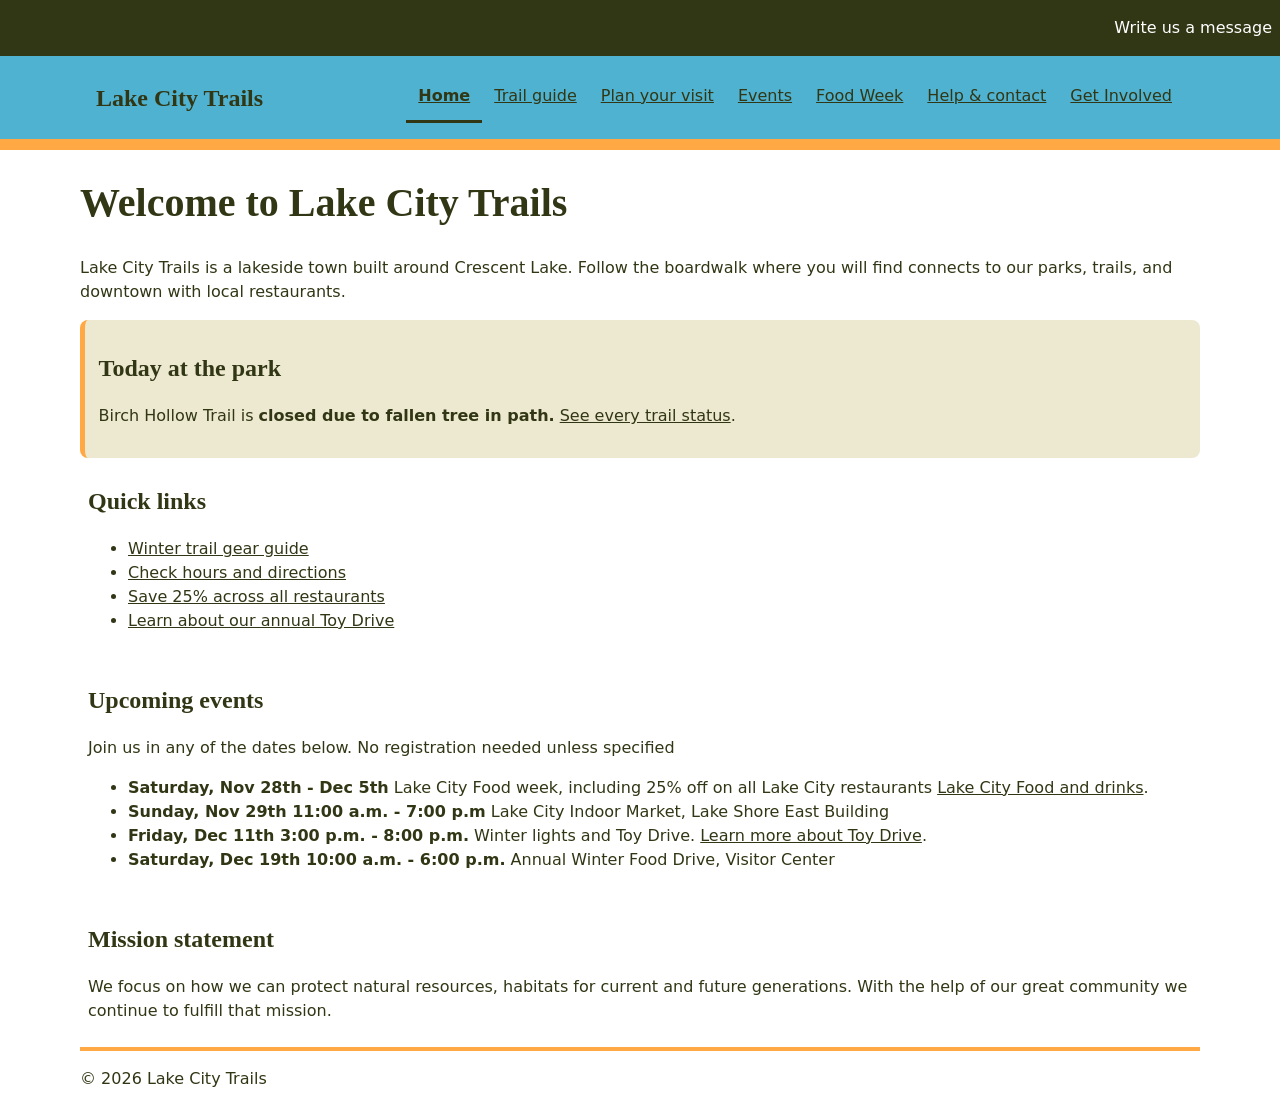
<file: index.html>
<!doctype html>
<html lang="en"><head><meta charset="utf-8"><meta name="viewport" content="width=device-width,initial-scale=1"><title>Homepage | Lake City Trails</title><link rel="stylesheet" href="styles.css"><script src="navigation.js" defer></script></head><body>
<a class="skip-link" href="#main">Skip to main content</a>
<header class="site-header">
<div class="contact-bar"><a href="mailto:contact@lakecity.example">Write us a message</a></div>
<div class= "wrapper"><a class="brand" href="index.html">Lake City Trails</a><nav aria-label="Primary navigation"><button class="menu-button" type="button" aria-controls="primary-nav" aria-expanded="false" hidden>Menu</button><ul class="nav-list" id="primary-nav">
<li><a href="index.html" aria-current="page">Home</a></li>
<li><a href="visit.html#trails">Trail guide</a></li>
<li><a href="visit.html">Plan your visit</a></li>
<li><a href="index.html#events">Events</a></li>
<li><a href="visit.html#food-week">Food Week</a></li>
<li><a href="support.html">Help & contact</a></li>
<li><a href="support.html#volunteer">Get Involved</a></li>
</ul></nav></div></header>
<main id="main">
<h1>Welcome to Lake City Trails</h1>
<p>Lake City Trails is a lakeside town built around Crescent Lake. Follow the boardwalk where you will find connects to our parks, trails, and downtown with local restaurants.</p>
<section class="news" aria-labelledby="news-heading">
<h2 id="news-heading">Today at the park</h2>
<p>Birch Hollow Trail is <strong> closed due to fallen tree in path.</strong> <a href="visit.html#trails">See every trail status</a>.</p>
</section>

<section class="page-section" aria-labelledby="quick-heading">
<h2 id="quick-heading">Quick links</h2>
<ul class="task-links">
    <li><a href="visit.html#bring">Winter trail gear guide</a></li>
    <li><a href="visit.html#hours">Check hours and directions</a></li>
    <li><a href="visit.html#food-week">Save 25% across all restaurants</a></li>
    <li><a href="support.html#volunteer">Learn about our annual Toy Drive</a></li>
</ul>
</section>
<section id="events" class="page-section">
<h2>Upcoming events</h2>
<p>Join us in any of the dates below. No registration needed unless specified</p>
<ul class="event-list">
    <li><strong><time datetime="2026-11-28">Saturday, Nov 28th - Dec 5th</time></strong> Lake City Food week, including 25% off on all Lake City restaurants <a href="visit.html#food-week">Lake City Food and drinks</a>.</li>
    <li><strong><time datetime="2026-11-29T11:00">Sunday, Nov 29th 11:00 a.m. - 7:00 p.m</time></strong> Lake City Indoor Market, Lake Shore East Building</li>
    <li><strong><time datetime="2026-12-11T15:00" >Friday, Dec 11th 3:00 p.m. - 8:00 p.m.</time></strong> Winter lights and Toy Drive. <a href="support.html#volunteer">Learn more about Toy Drive</a>. </li>
    <li><strong><time datetime="2026-12-19T10:00" >Saturday, Dec 19th 10:00 a.m. - 6:00 p.m.</time></strong> Annual Winter Food Drive, Visitor Center</li>
</ul>
</section>

<section id= "mission" class="page-section">
    <h2>Mission statement</h2>
    <p>We focus on how we can protect natural resources, habitats for current and future generations. With the help of our great community we continue to fulfill that mission.</p>
</section>
</main>
<footer><p>&copy; 2026 Lake City Trails</p></footer>
</body>
</html>
</file>
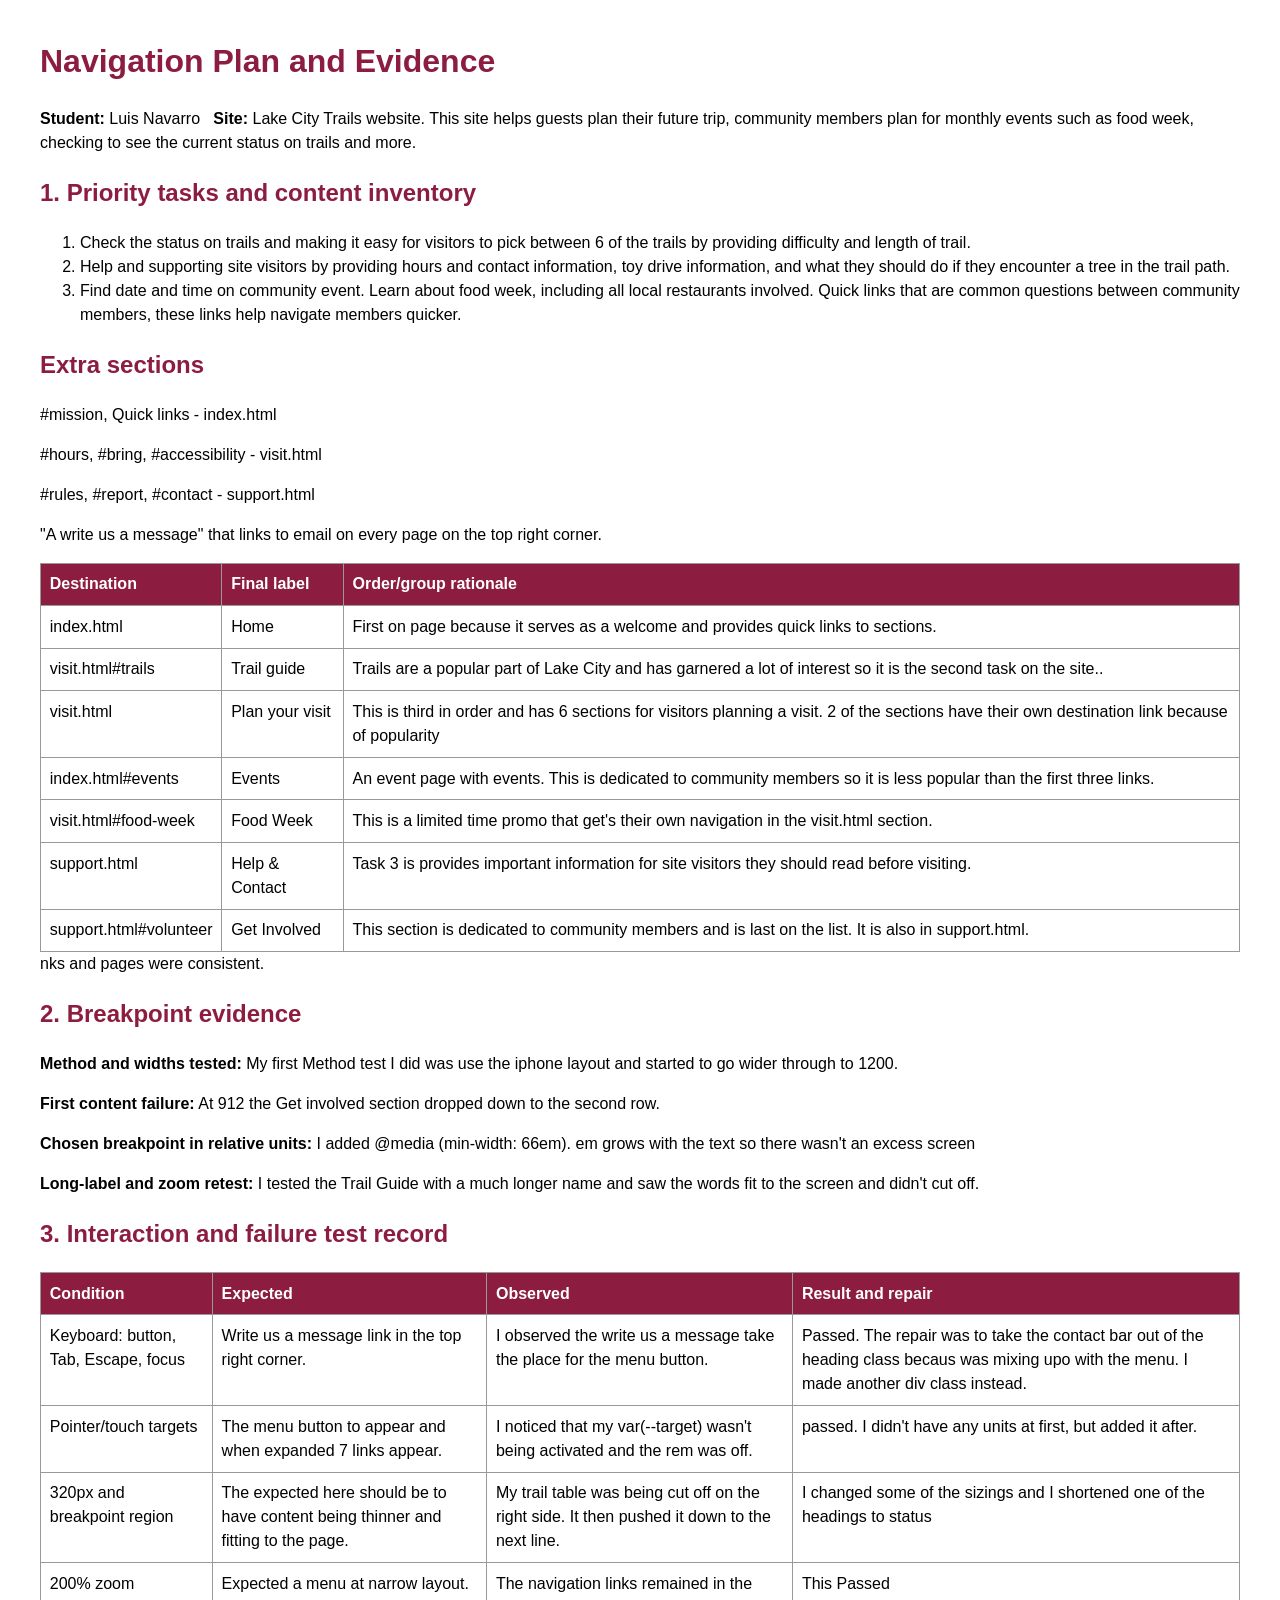
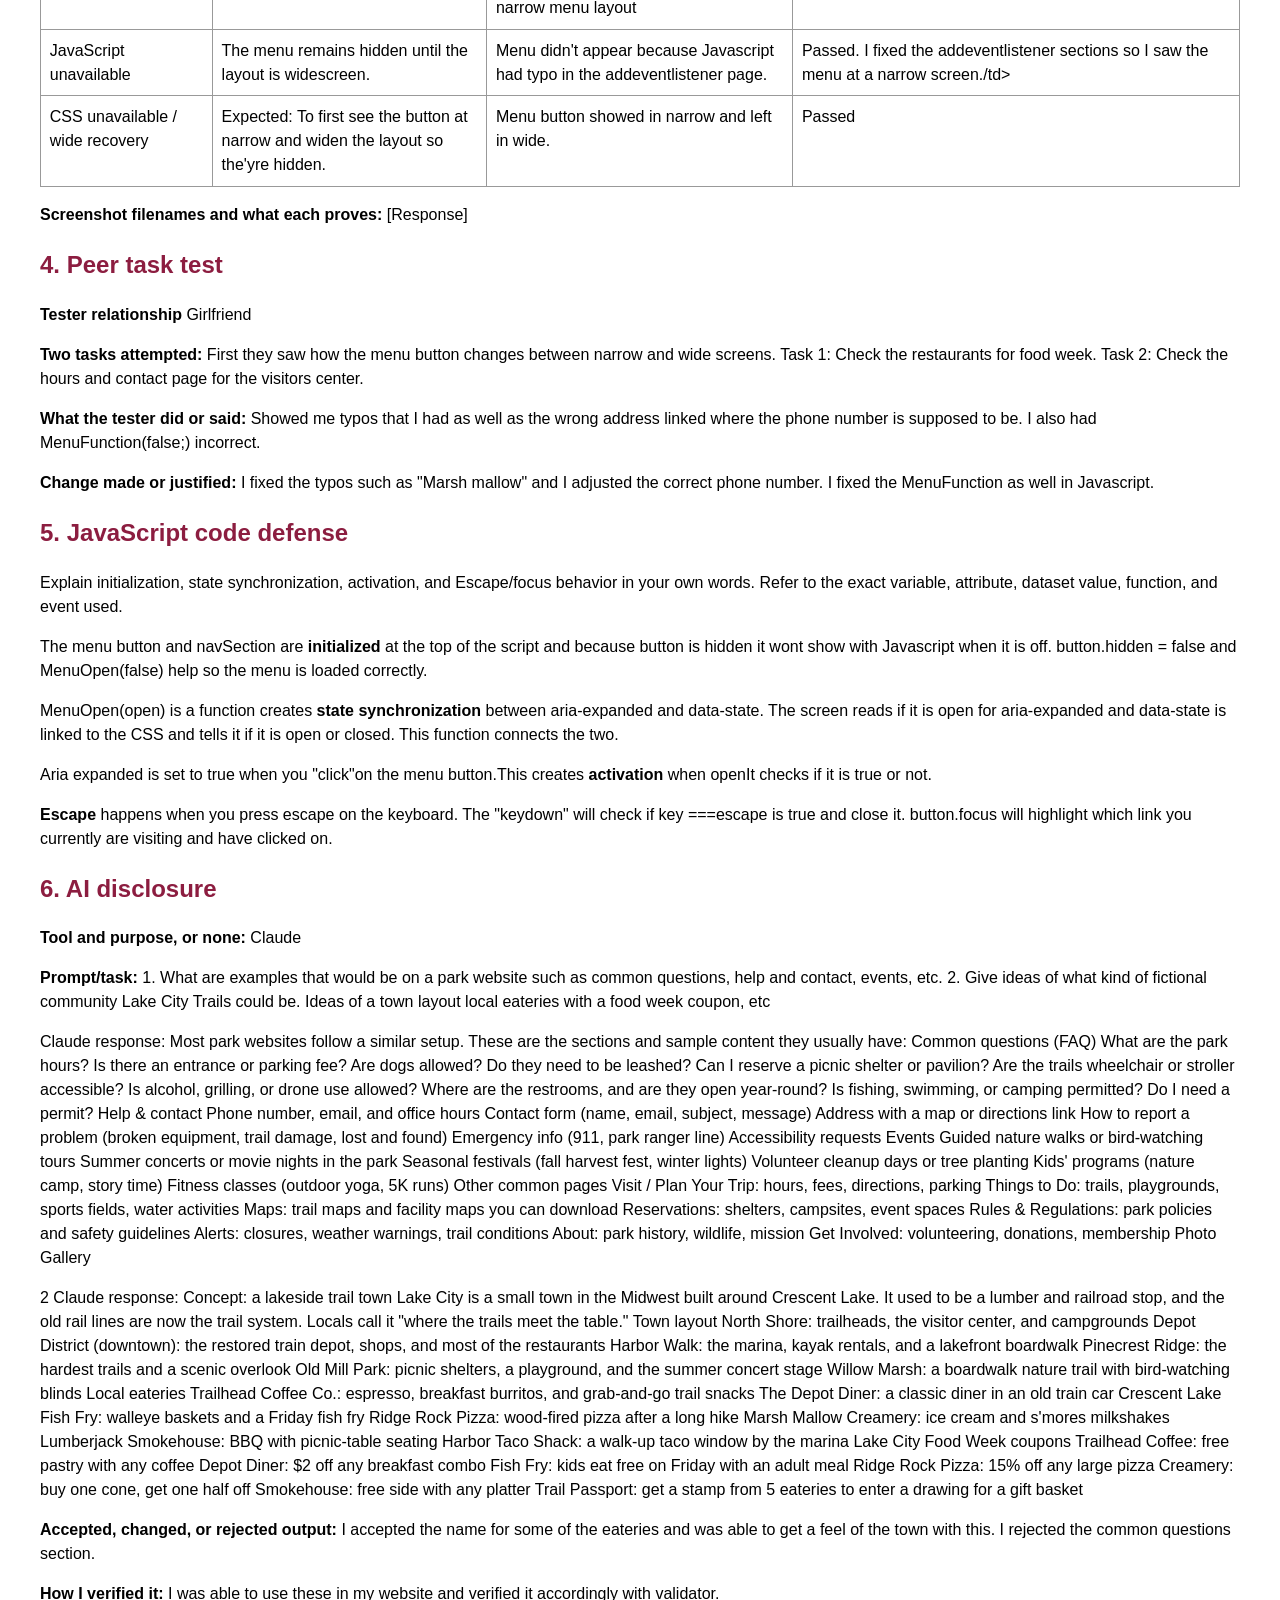
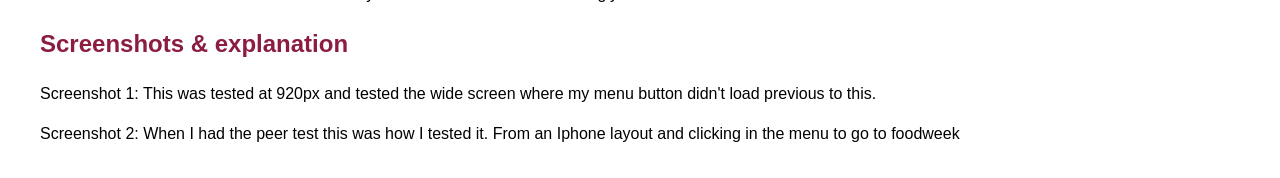
<file: navigation-plan.html>
<!doctype html><html lang="en"><head><meta charset="utf-8"><title>Navigation Plan and Evidence</title><style>body{max-width:75rem;margin:auto;padding:1rem;font:1rem/1.5 Arial,sans-serif}h1,h2{color:#8c1d40}table{width:100%;border-collapse:collapse}th,td{border:1px solid #999;padding:.55rem;text-align:left;vertical-align:top}th{background:#8c1d40;color:#fff}</style></head><body>
<h1>Navigation Plan and Evidence</h1><p><strong>Student:</strong> Luis Navarro &nbsp; <strong>Site:</strong> Lake City Trails website. This site helps guests plan their future trip, community members plan for monthly events such as food week, checking to see the current status on trails and more. </p>
<h2>1. Priority tasks and content inventory</h2><ol><li>Check the status on trails and making it easy for visitors to pick between 6 of the trails by providing difficulty and length of trail.</li><li>Help and supporting site visitors by providing hours and contact information, toy drive information, and what they should do if they encounter a tree in the trail path. </li><li>Find date and time on community event. Learn about food week, including all local restaurants involved. Quick links that are common questions between community members, these links help navigate members quicker. </li></ol>
<table><tr><th>Destination</th><th>Final label</th><th>Order/group rationale</th></tr>
<tr><td>index.html</td>
<td>Home</td>
<td>First on page because it serves as a welcome and provides quick links to sections. </td></tr>
<tr><td>visit.html#trails</td>
<td>Trail guide</td>
<td>Trails are a popular part of Lake City and has garnered a lot of interest so it is the second task on the site..</td></tr>
<tr><td>visit.html</td>
<td>Plan your visit</td>
<td>This is third in order and has 6 sections for visitors planning a visit. 2 of the sections have their own destination link because of popularity</td></tr>
<tr><td>index.html#events</td>
<td>Events</td>
<td>An event page with events. This is dedicated to community members so it is less popular than the first three links.</td></tr>
<tr><td>visit.html#food-week</td>
<td>Food Week</td>
<td>This is a limited time promo that get's their own navigation in the visit.html section.</td></tr>
<tr><td>support.html</td>
<td>Help & Contact</td>
<td>Task 3 is provides important information for site visitors they should read before visiting.</td></tr>
<tr><td>support.html#volunteer</td>
<td>Get Involved</td>
<td>This section is dedicated to community members and is last on the list. It is also in support.html.</td></tr>
<h2>Extra sections</h2>
<p>#mission, Quick links - index.html</p>
<p>#hours, #bring, #accessibility - visit.html</p>
<p>#rules, #report, #contact - support.html</p>
<p>"A write us a message" that links to email on every page on the top right corner.</p>
</table>nks and pages were consistent.

<h2>2. Breakpoint evidence</h2><p><strong>Method and widths tested:</strong> My first Method test I did was use the iphone layout and started to go wider through to 1200.</p><p><strong>First content failure:</strong> At 912 the Get involved section dropped down to the second row.</p><p><strong>Chosen breakpoint in relative units:</strong> I added @media (min-width: 66em). em grows with the text so there wasn't an excess screen </p><p><strong>Long-label and zoom retest:</strong> I tested the Trail Guide with a much longer name and saw the words fit to the screen and didn't cut off.</p>
<h2>3. Interaction and failure test record</h2><table><tr><th>Condition</th><th>Expected</th><th>Observed</th><th>Result and repair</th></tr>
<tr><td>Keyboard: button, Tab, Escape, focus</td><td>Write us a message link in the top right corner.</td><td>I observed the write us a message take the place for the menu button.</td><td>Passed. The repair was to take the contact bar out of the heading class becaus was mixing upo with the menu. I made another div class instead.  </td></tr>
<tr><td>Pointer/touch targets</td><td>The menu button to appear and when expanded 7 links appear.</td><td>I noticed that my var(--target) wasn't being activated and the rem was off.</td><td>passed. I didn't have any units at first, but added it after.</td></tr>
<tr><td>320px and breakpoint region</td><td>The expected here should be to have content being thinner and fitting to the page.</td><td>My trail table was being cut off on the right side. It then pushed it down to the next line.</td><td>I changed some of the sizings and I shortened one of the headings to status</td></tr>
<tr><td>200% zoom</td><td>Expected a menu at narrow layout.</td><td>The navigation links remained in the narrow menu layout</td><td>This Passed</td></tr>
<tr><td>JavaScript unavailable</td><td>The menu remains hidden until the layout is widescreen.</td><td>Menu didn't appear because Javascript had typo in the addeventlistener page.</td><td>Passed. I fixed the addeventlistener sections so I saw the menu at a narrow screen./td></tr>
<tr><td>CSS unavailable / wide recovery</td><td>Expected: To first see the button at narrow and widen the layout so the'yre hidden.</td><td>Menu button showed in narrow and left in wide.</td><td>Passed</td></tr></table><p><strong>Screenshot filenames and what each proves:</strong> [Response]</p>

<h2>4. Peer task test</h2><p><strong>Tester relationship</strong> Girlfriend</p><p><strong>Two tasks attempted:</strong> First they saw how the menu button changes between narrow and wide screens. Task 1: Check the restaurants for food week. Task 2: Check the hours and contact page for the visitors center.</p><p><strong>What the tester did or said:</strong> Showed me typos that I had as well as the wrong address linked where the phone number is supposed to be. I also had MenuFunction(false;) incorrect.</p><p><strong>Change made or justified:</strong> I fixed the typos such as "Marsh mallow" and I adjusted the correct phone number. I fixed the MenuFunction as well in Javascript.</p>

<h2>5. JavaScript code defense</h2><p>Explain initialization, state synchronization, activation, and Escape/focus behavior in your own words. Refer to the exact variable, attribute, dataset value, function, and event used.</p>
<p>The menu button and navSection are <strong>initialized </strong>at the top of the script and because button is hidden it wont show with Javascript when it is off. button.hidden = false and MenuOpen(false) help so the menu is loaded correctly.</p>
<p>MenuOpen(open) is a function creates <strong>state synchronization</strong> between aria-expanded and data-state. The screen reads if it is open for aria-expanded and data-state is linked to the CSS and tells it if it is open or closed. This function connects the two.</p>
<p>Aria expanded is set to true when you "click"on the menu button.This creates <strong>activation </strong> when openIt checks if it is true or not.</p>
<p><strong>Escape</strong> happens when you press escape on the keyboard. The "keydown" will check if key ===escape is true and close it. button.focus will highlight which link you currently are visiting and have clicked on.</p>
<h2>6. AI disclosure</h2><p><strong>Tool and purpose, or none:</strong> Claude </p><p><strong>Prompt/task:</strong> 1. What are examples that would be on a park website such as common questions, help and contact, events, etc. 2. Give ideas of what kind of fictional community Lake City Trails could be. Ideas of a town layout local eateries with a food week coupon, etc</p>
<p>Claude response: Most park websites follow a similar setup. These are the sections and sample content they usually have:

Common questions (FAQ)

What are the park hours?
Is there an entrance or parking fee?
Are dogs allowed? Do they need to be leashed?
Can I reserve a picnic shelter or pavilion?
Are the trails wheelchair or stroller accessible?
Is alcohol, grilling, or drone use allowed?
Where are the restrooms, and are they open year-round?
Is fishing, swimming, or camping permitted? Do I need a permit?

Help & contact

Phone number, email, and office hours
Contact form (name, email, subject, message)
Address with a map or directions link
How to report a problem (broken equipment, trail damage, lost and found)
Emergency info (911, park ranger line)
Accessibility requests

Events

Guided nature walks or bird-watching tours
Summer concerts or movie nights in the park
Seasonal festivals (fall harvest fest, winter lights)
Volunteer cleanup days or tree planting
Kids' programs (nature camp, story time)
Fitness classes (outdoor yoga, 5K runs)

Other common pages

Visit / Plan Your Trip: hours, fees, directions, parking
Things to Do: trails, playgrounds, sports fields, water activities
Maps: trail maps and facility maps you can download
Reservations: shelters, campsites, event spaces
Rules & Regulations: park policies and safety guidelines
Alerts: closures, weather warnings, trail conditions
About: park history, wildlife, mission
Get Involved: volunteering, donations, membership
Photo Gallery</p>
<p>2 Claude response: Concept: a lakeside trail town
Lake City is a small town in the Midwest built around Crescent Lake. It used to be a lumber and railroad stop, and the old rail lines are now the trail system. Locals call it "where the trails meet the table."

Town layout

North Shore: trailheads, the visitor center, and campgrounds
Depot District (downtown): the restored train depot, shops, and most of the restaurants
Harbor Walk: the marina, kayak rentals, and a lakefront boardwalk
Pinecrest Ridge: the hardest trails and a scenic overlook
Old Mill Park: picnic shelters, a playground, and the summer concert stage
Willow Marsh: a boardwalk nature trail with bird-watching blinds

Local eateries

Trailhead Coffee Co.: espresso, breakfast burritos, and grab-and-go trail snacks
The Depot Diner: a classic diner in an old train car
Crescent Lake Fish Fry: walleye baskets and a Friday fish fry
Ridge Rock Pizza: wood-fired pizza after a long hike
Marsh Mallow Creamery: ice cream and s'mores milkshakes
Lumberjack Smokehouse: BBQ with picnic-table seating
Harbor Taco Shack: a walk-up taco window by the marina

Lake City Food Week coupons

Trailhead Coffee: free pastry with any coffee
Depot Diner: $2 off any breakfast combo
Fish Fry: kids eat free on Friday with an adult meal
Ridge Rock Pizza: 15% off any large pizza
Creamery: buy one cone, get one half off
Smokehouse: free side with any platter
Trail Passport: get a stamp from 5 eateries to enter a drawing for a gift basket </p>
<p><strong>Accepted, changed, or rejected output:</strong> I accepted the name for some of the eateries and was able to get a feel of the town with this. I rejected the common questions section.</p><p><strong>How I verified it:</strong> I was able to use these in my website and verified it accordingly with validator. </p>
<h2>Screenshots & explanation</h2>
<p>Screenshot 1: This was tested at 920px and tested the wide screen where my menu button didn't load previous to this.</p>
<p>Screenshot 2: When I had the peer test this was how I tested it. From an Iphone layout and clicking in the menu to go to foodweek</p>
</body></html>
</file>
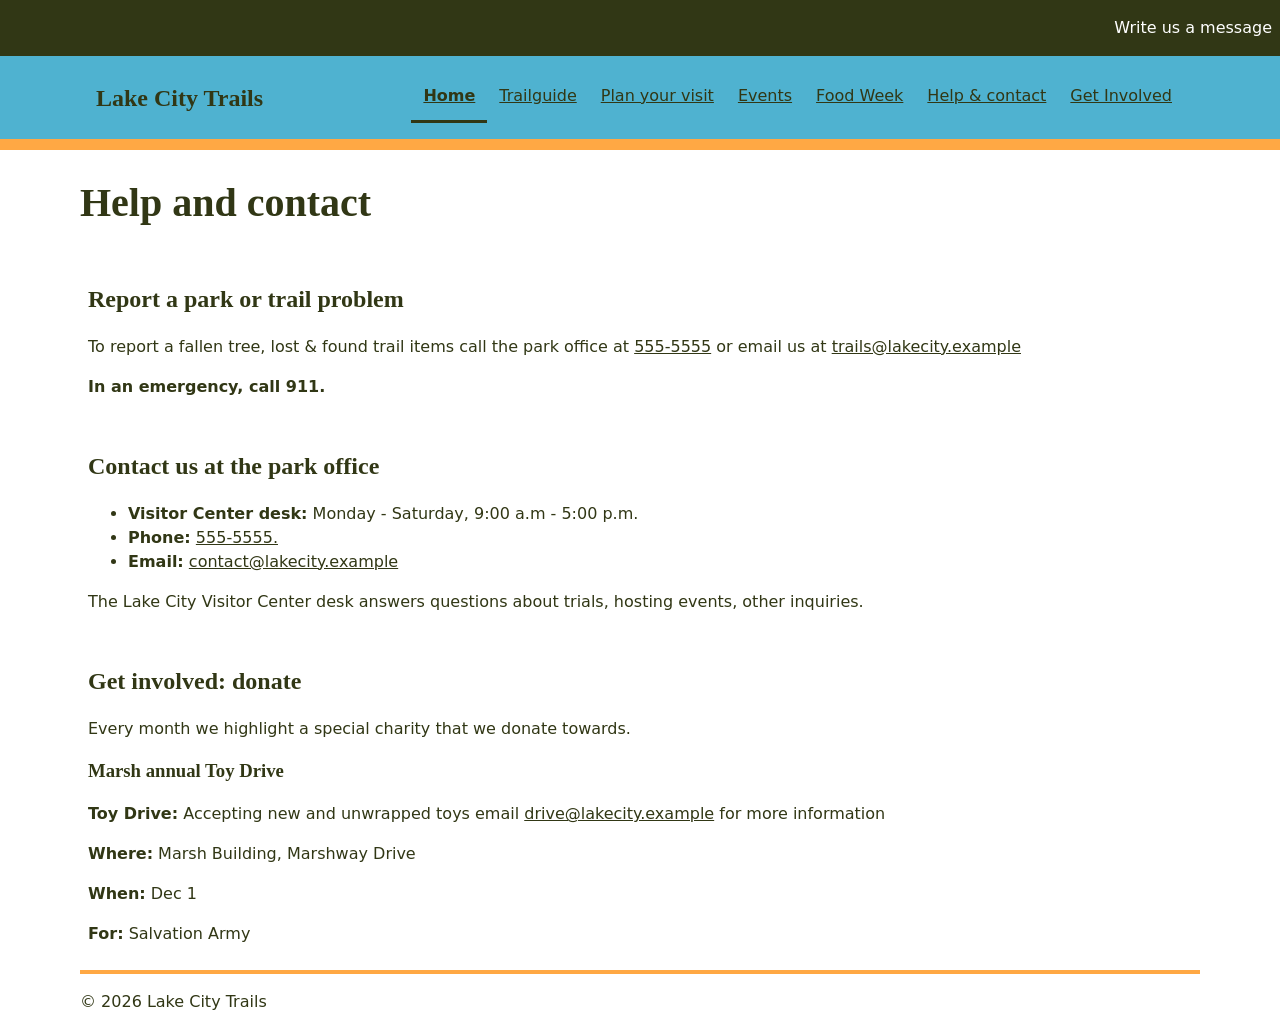
<file: support.html>
<!doctype html>
<html lang="en"><head><meta charset="utf-8"><meta name="viewport" content="width=device-width,initial-scale=1"><title>Help and contact | Lake City & Trails</title><link rel="stylesheet" href="styles.css"><script src="navigation.js" defer></script></head><body>
<a class="skip-link" href="#main">Skip to main content</a>
<header class="site-header">
<div class="contact-bar"><a href="mailto:contact@lakecity.example">Write us a message</a></div>
<div class="wrapper"><a class="brand" href="index.html">Lake City Trails</a><nav aria-label="Primary navigation"><button class="menu-button" type="button" aria-controls="primary-nav" aria-expanded="false" hidden>Menu</button><ul class="nav-list" id="primary-nav">
<li><a href="index.html" aria-current="page">Home</a></li>
<li><a href="visit.html#trails">Trailguide </a></li>
<li><a href="visit.html">Plan your visit</a></li>
<li><a href="index.html#events">Events</a></li>
<li><a href="visit.html#food-week">Food Week</a></li>
<li><a href="support.html">Help & contact</a></li>
<li><a href="support.html#volunteer">Get Involved</a></li>
</ul></nav></div></header>
<main id="main">
<h1>Help and contact</h1>
<section id="report" class="page-section">
<h2>Report a park or trail problem</h2>  
<p>To report a fallen tree, lost & found trail items call the park office at <a href="tel:+023555-5555">555-5555</a> or email us at <a href="mailto:trails@lakecity.example">trails@lakecity.example</a></p>  
<p><strong>In an emergency, call 911.</strong></p>
</section>

<section id="contact" class="page-section">
    <h2>Contact us at the park office</h2>
    <ul>
        <li><strong>Visitor Center desk:</strong> Monday - Saturday, 9:00 a.m - 5:00 p.m.</li>
        <li><strong>Phone:</strong> <a href="tel:+555-5555">555-5555.</a></li>
        <li><strong>Email:</strong> <a href="mailto:contact@lakecity.example">contact@lakecity.example</a></li>
        </ul>
    <p>The Lake City Visitor Center desk answers questions about trials, hosting events, other inquiries.</p>
</section> 

<section id= "volunteer" class="page-section">
    <h2>Get involved: donate</h2>
    <p>Every month we highlight a special charity that we donate towards.</p>
    <h3>Marsh annual Toy Drive</h3>
<p><strong>Toy Drive:</strong> Accepting new and unwrapped toys email <a href="mailto:drive@lakecity.example">drive@lakecity.example</a> for more information</p>
<p><strong>Where:</strong> Marsh Building, Marshway Drive</p>
<p><strong>When:</strong> <time datetime="2026-12-01">Dec 1</time></p>
<p><strong>For:</strong> Salvation Army </p>

</section>
</main>
<footer><p>&copy; 2026 Lake City Trails</p></footer>
</body></html>
</file>
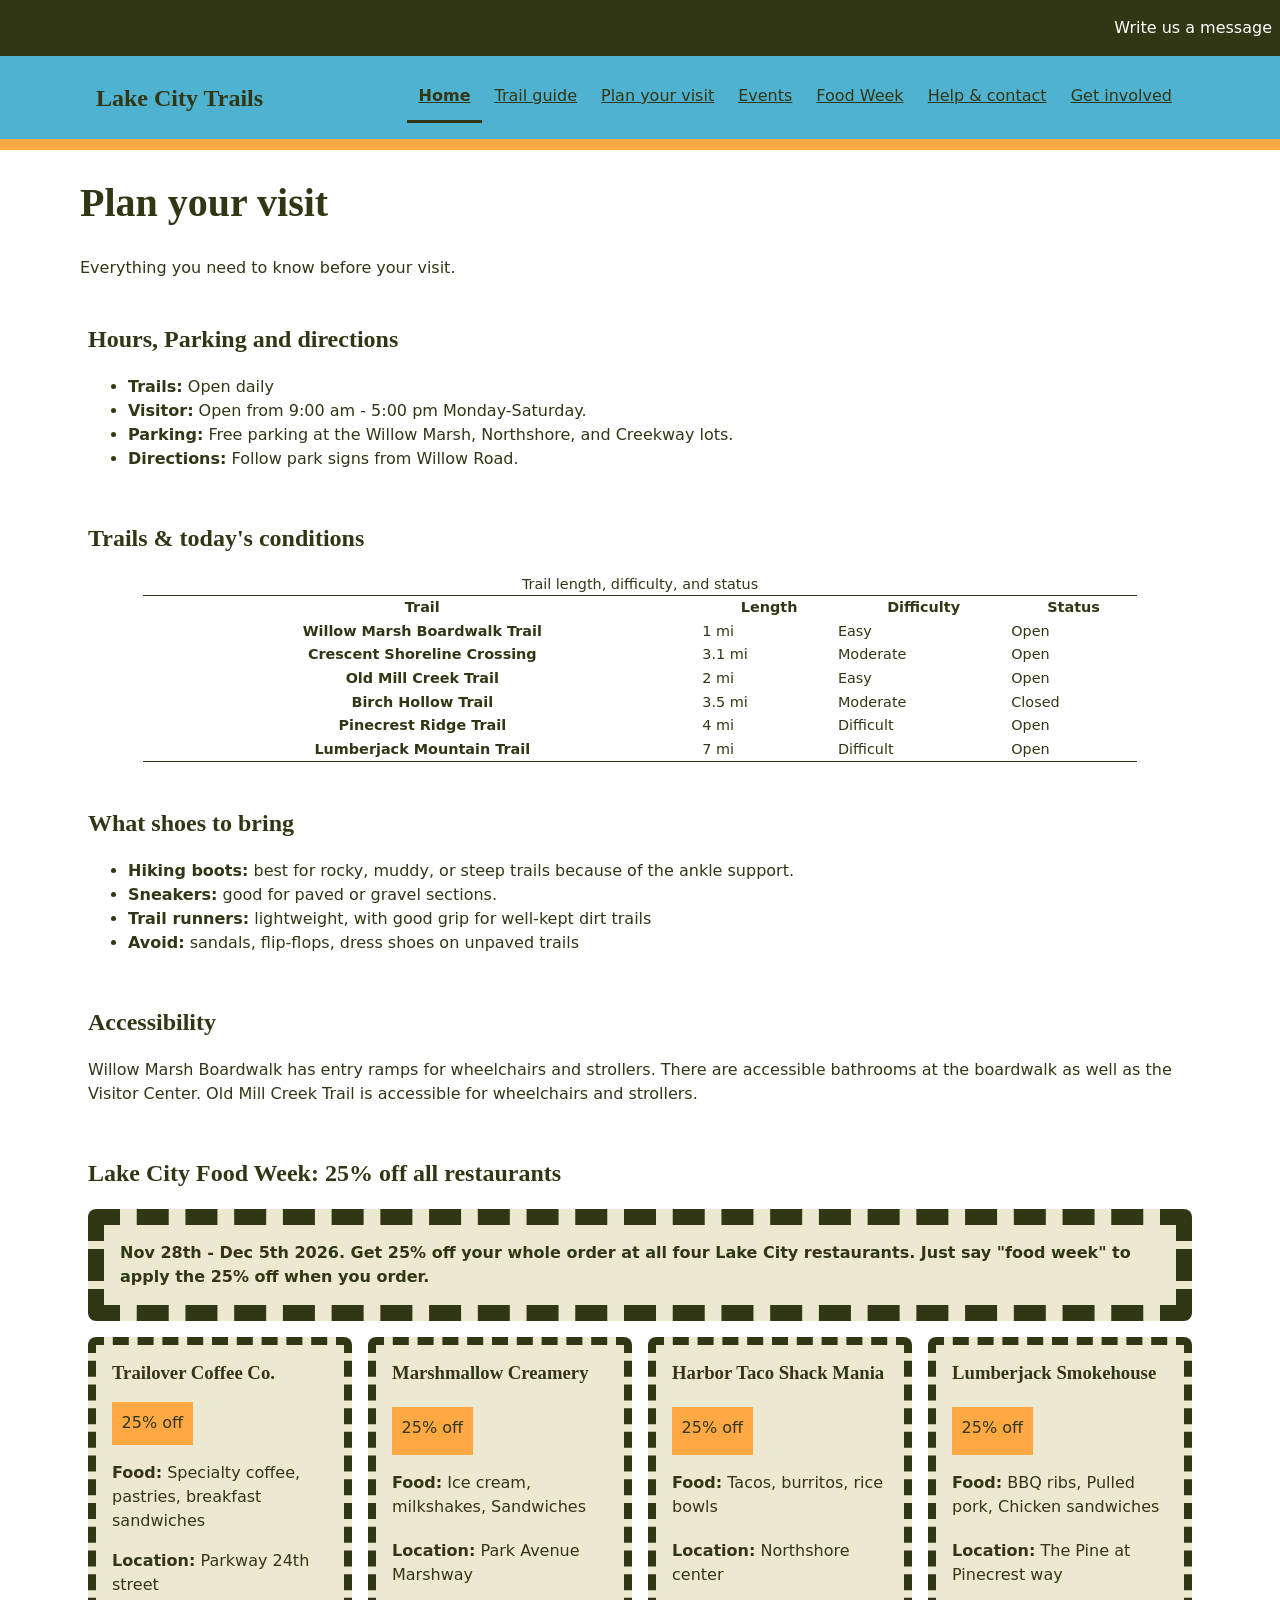
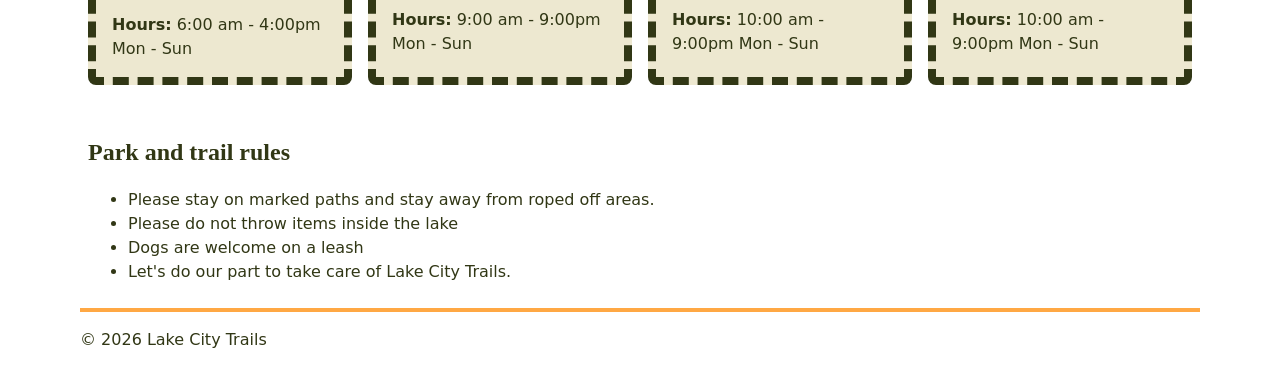
<file: visit.html>
<!doctype html>
<html lang="en"><head><meta charset="utf-8"><meta name="viewport" content="width=device-width,initial-scale=1"><title>Plan your visit | Lake City Trails</title><link rel="stylesheet" href="styles.css"><script src="navigation.js" defer></script></head><body>
<a class="skip-link" href="#main">Skip to main content</a>
<header class="site-header">
<div class="contact-bar"><a href="mailto:contact@lakecity.example">Write us a message</a></div>
<div class="wrapper"><a class="brand" href="index.html">Lake City Trails</a><nav aria-label="Primary navigation"><button class="menu-button" type="button" aria-controls="primary-nav" aria-expanded="false" hidden>Menu</button><ul class="nav-list" id="primary-nav">
<li><a href="index.html" aria-current="page">Home</a></li>
<li><a href="visit.html#trails">Trail guide</a></li>
<li><a href="visit.html">Plan your visit</a></li>
<li><a href="index.html#events">Events</a></li>
<li><a href="visit.html#food-week">Food Week</a></li>
<li><a href="support.html">Help & contact</a></li>
<li><a href="support.html#volunteer">Get involved</a></li>
</ul></nav></div></header>
<main id="main">
    <h1>Plan your visit</h1>
    <p>Everything you need to know before your visit.</p>
    <section id="hours" class="page-section">
        <h2>
            Hours, Parking and directions
        </h2>
        <ul>
            <li><strong>Trails:</strong> Open daily</li>
            <li><strong>Visitor:</strong> Open from 9:00 am - 5:00 pm Monday-Saturday.</li>
            <li><strong>Parking:</strong> Free parking at the Willow Marsh, Northshore, and Creekway lots.</li>
            <li><strong>Directions:</strong> Follow park signs from Willow Road.</li>
        </ul>
    </section>
    <section id="trails" class="page-section">
        <h2>
            Trails & today's conditions
        </h2>
        <table class="trail-table">
            <caption>Trail length, difficulty, and status</caption>
            <thead>
                <tr>
                <th scope="col">Trail</th>
                <th scope="col">Length</th>
                <th scope="col">Difficulty</th>
                <th scope="col">Status</th>
                </tr>
                </thead>
                <tbody>
                <tr><th scope="row">Willow Marsh Boardwalk Trail</th>
                    <td>1 mi</td>
                    <td>Easy</td>
                    <td>Open</td>
                </tr>
                <tr><th scope="row">Crescent Shoreline Crossing</th>
                    <td>3.1 mi</td>
                    <td>Moderate</td>
                    <td>Open</td>
                </tr>
                <tr><th scope="row">Old Mill Creek Trail</th>
                    <td>2 mi</td>
                    <td>Easy</td>
                    <td>Open</td>
                </tr>
                <tr><th scope="row">Birch Hollow Trail</th>
                    <td>3.5 mi</td>
                    <td>Moderate</td>
                    <td>Closed</td>
                </tr>
                <tr><th scope="row">Pinecrest Ridge Trail</th>
                    <td>4 mi</td>
                    <td>Difficult</td>
                    <td>Open</td>
                </tr>
                    <tr><th scope="row">Lumberjack Mountain Trail</th>
                    <td>7 mi</td>
                    <td>Difficult</td>
                    <td>Open</td>
                </tr>
            </tbody>
            </table>
            </section>
            <section id ="bring" class="page-section">
                <h2>
                    What shoes to bring
                </h2>
                <ul>
                    <li><strong>Hiking boots:</strong> best for rocky, muddy, or steep trails because of the ankle support.</li>
                    <li><strong>Sneakers:</strong> good for paved or gravel sections.</li>
                    <li><strong>Trail runners:</strong> lightweight, with good grip for well-kept dirt trails</li>
                    <li><strong>Avoid:</strong> sandals, flip-flops, dress shoes on unpaved trails</li>
                </ul>
            </section>

            <section id="accessibility" class="page-section">
                <h2>Accessibility</h2>
                <p>Willow Marsh Boardwalk has entry ramps for wheelchairs and strollers. There are accessible bathrooms at the boardwalk as well as the Visitor Center. Old Mill Creek Trail is accessible for wheelchairs and strollers.</p>
            </section>


                <section id="food-week" class="page-section">
                    <h2>
                        Lake City Food Week: 25% off all restaurants
                    </h2>
                        
                        <p class="promo">Nov 28th - Dec 5th 2026. Get 25% off your whole order at all four Lake City restaurants. Just say "food week" to apply the 25% off when you order.</p>
                        <ul class="card-grid">
                        
                        <li class="card">
                        <h3>Trailover Coffee Co.</h3>

                        <p class="deal">25% off</p>
                        <p><strong>Food:</strong> Specialty coffee, pastries, breakfast sandwiches</p>
                        <p><strong>Location:</strong> Parkway 24th street</p>
                        <p><strong>Hours:</strong> 6:00 am - 4:00pm Mon - Sun</p>
                        </li>


                        <li class="card">
                        <h3>Marshmallow Creamery</h3>
                        <p class="deal">25% off</p>
                        <p><strong>Food:</strong> Ice cream, milkshakes, Sandwiches</p>
                        <p><strong>Location:</strong> Park Avenue Marshway</p>
                        <p><strong>Hours:</strong> 9:00 am - 9:00pm Mon - Sun</p>
                        </li>

                        <li class="card">
                        <h3>Harbor Taco Shack Mania</h3>
                        <p class="deal">25% off</p>
                        <p><strong>Food:</strong> Tacos, burritos, rice bowls</p>
                        <p><strong>Location:</strong> Northshore center</p>
                        <p><strong>Hours:</strong> 10:00 am - 9:00pm Mon - Sun</p>
                        </li>
   
                        <li class="card">          
                        <h3>Lumberjack Smokehouse</h3>
                        <p class="deal">25% off</p>
                        <p><strong>Food:</strong> BBQ ribs, Pulled pork, Chicken sandwiches</p>
                        <p><strong>Location:</strong> The Pine at Pinecrest way</p>
                        <p><strong>Hours:</strong> 10:00 am - 9:00pm Mon - Sun</p>
                    </li>
                    </ul>
                    </section>

                <section id="rules" class="page-section">
                    <h2>Park and trail rules</h2>
                    <ul>
                        <li>
                            Please stay on marked paths and stay away from roped off areas.
                        </li>
                        <li>
                            Please do not throw items inside the lake
                        </li>
                        <li>
                            Dogs are welcome on a leash 
                        </li>
                        <li>
                            Let's do our part to take care of Lake City Trails.
                        </li>
                    </ul>
                </section>
                </main>
              
                    <footer><p>&copy; 2026 Lake City Trails</p></footer>
</body></html>
</file>
<file: styles.css>
:root {
--brand:#4fb2d0; 
--accent:#ffa844; 
--ink:#313715; 
--paper:#fff; 
--surface:#ede8d0;
--max:70rem; 
--space:1rem;
--radius: .5rem;
--target: 2.5rem;

 }
* { box-sizing:border-box; }
[hidden] {display: none !important;}

html{scroll-behavior:smooth;}
@media(prefers-reduced-motion: reduce){
    html{scroll-behavior: auto;}
}
body { 
margin:0;
color:var(--ink);
background:var(--paper); 
font-family: system-ui, -apple-system, "Segoe UI", Arial, Helvetica, sans-serif;
line-height: 1.5;
}
h1{
    font-size: clamp(1.75rem, 1.2rem + 2vw, 2.5rem);

}
h1, h2, h3 {
font-family: serif;
line-height: 1.3;
}

.skip-link { 
position:absolute;
left:.5rem; 
top:-5rem; 
z-index:20; 
background:var(--paper); 
color:var(--ink); 
border-radius: var(--radius);
}

.skip-link:focus { top:.5rem; outline: .25rem solid var(--ink) }

.contact-bar{
background: var(--ink);
display: flex;
justify-content: flex-end;
margin: 0;
padding: 0.5rem;
}

.contact-bar a{
    display: flex;
    align-items: center;
    min-height: var(--target);
    color:var(--paper);
    text-decoration:none;
}
.contact-bar a:hover {
    color:var(--accent);
    text-decoration:underline;
}
.contact-bar a:focus-visible {
    outline: .2rem solid var(--accent);
}

.site-header { 
background:var(--brand);
color:var(--ink); 
border-bottom:.7rem solid var(--accent);
}
.wrapper {
display:grid;
gap: .5rem;
max-width: var(--max);
margin-inline: auto;
padding:1rem;
}
.brand { 
color:inherit;    
font-family: "Times New Roman", serif;
font-size:1.5rem; 
font-weight:700;
text-decoration: none;
 }

.menu-button { 
 display:block; 
 width:100%;
 text-align: left;
 min-height: var(--target);
 margin-top:0.5rem;
 padding:0.5rem 1rem;
 color: var(--ink);
 background: var(--accent);
 border:none;
 border-radius: 0.45rem;
 cursor: pointer;
}

    
.menu-button:hover { background:var(--paper);}
.menu-button:focus-visible { outline: .2rem solid var(--ink); outline-offset: .2rem;}
.menu-button[aria-expanded="true"] {
    background: var(--surface);

}

.nav-list { 
list-style: none;
margin: 0;
padding:0;  
}

.nav-list a { 
display:block;
min-height: 2.75rem; 
color:var(--ink); 
padding:.75rem; 
overflow-wrap: anywhere;
}
.nav-list a:hover {
background: var(--surface);
text-decoration: underline;
}
.nav-list a:active { background: var(--accent)}
.nav-list a[aria-current="page"] { font-weight:700;

}
a:focus-visible, .menu-button:focus-visible{
    outline: .25rem solid var(--ink);
}
.nav-list[data-state="closed"] {
display:none;}

.news{
    background: var(--surface);
    border-left: .35rem solid var(--accent);
    padding:.85rem;
    border-radius: var(--radius);
    
}

main, footer {
width:min(100% - 2rem,var(--max));
margin-inline:auto; 
}
main a {
color: var(--ink);
}
.page-section { scroll-margin-top:1rem;
padding:.5rem;
border-radius:var(--radius);
}
.page-section:target {
    background:var(--surface);
    outline: solid var(--surface);

}
.trail-table {
    width: 90%;
    margin: 10px auto;
    border-collapse: collapse;
    font-size: .9rem;
    border-top: 1px solid var(--ink);
    border-bottom: 1px solid var(--ink);
}
.promo{
background: var(--surface);
border: 1rem dashed var(--ink);
padding:1rem;
font-weight:bold;
border-radius: var(--radius);

}
.card-grid {
    gap: 1rem;
    list-style: none;
    padding: 0;
    display:grid;
    grid-template-columns: repeat(auto-fit, minmax(15rem, 1fr));
}
.card {
    display:grid;
    padding: 1rem;
    background: var(--surface);
    border: .5rem dashed var(--ink);
    border-radius:var(--radius);
    gap:1em;
}
.deal{
    justify-self:start;
    background:var(--accent);
    padding: .6rem;
}
.card h3, .card p{
    margin: 0; 
}

footer { border-top: .25rem solid var(--accent);}
@media(min-width: 66em) {
.wrapper{
    display:flex;
    align-items: center;
    justify-content: space-between;
}
.nav-list a[aria-current="page"] {
    border-left:none;
    border-bottom: solid var(--ink);
}
.menu-button {
    display:none;}
    .nav-list[data-state="closed"] {
        display: flex;
        flex-wrap: wrap;
        justify-content: flex-end;
        margin: 0;
}
}
</file>
